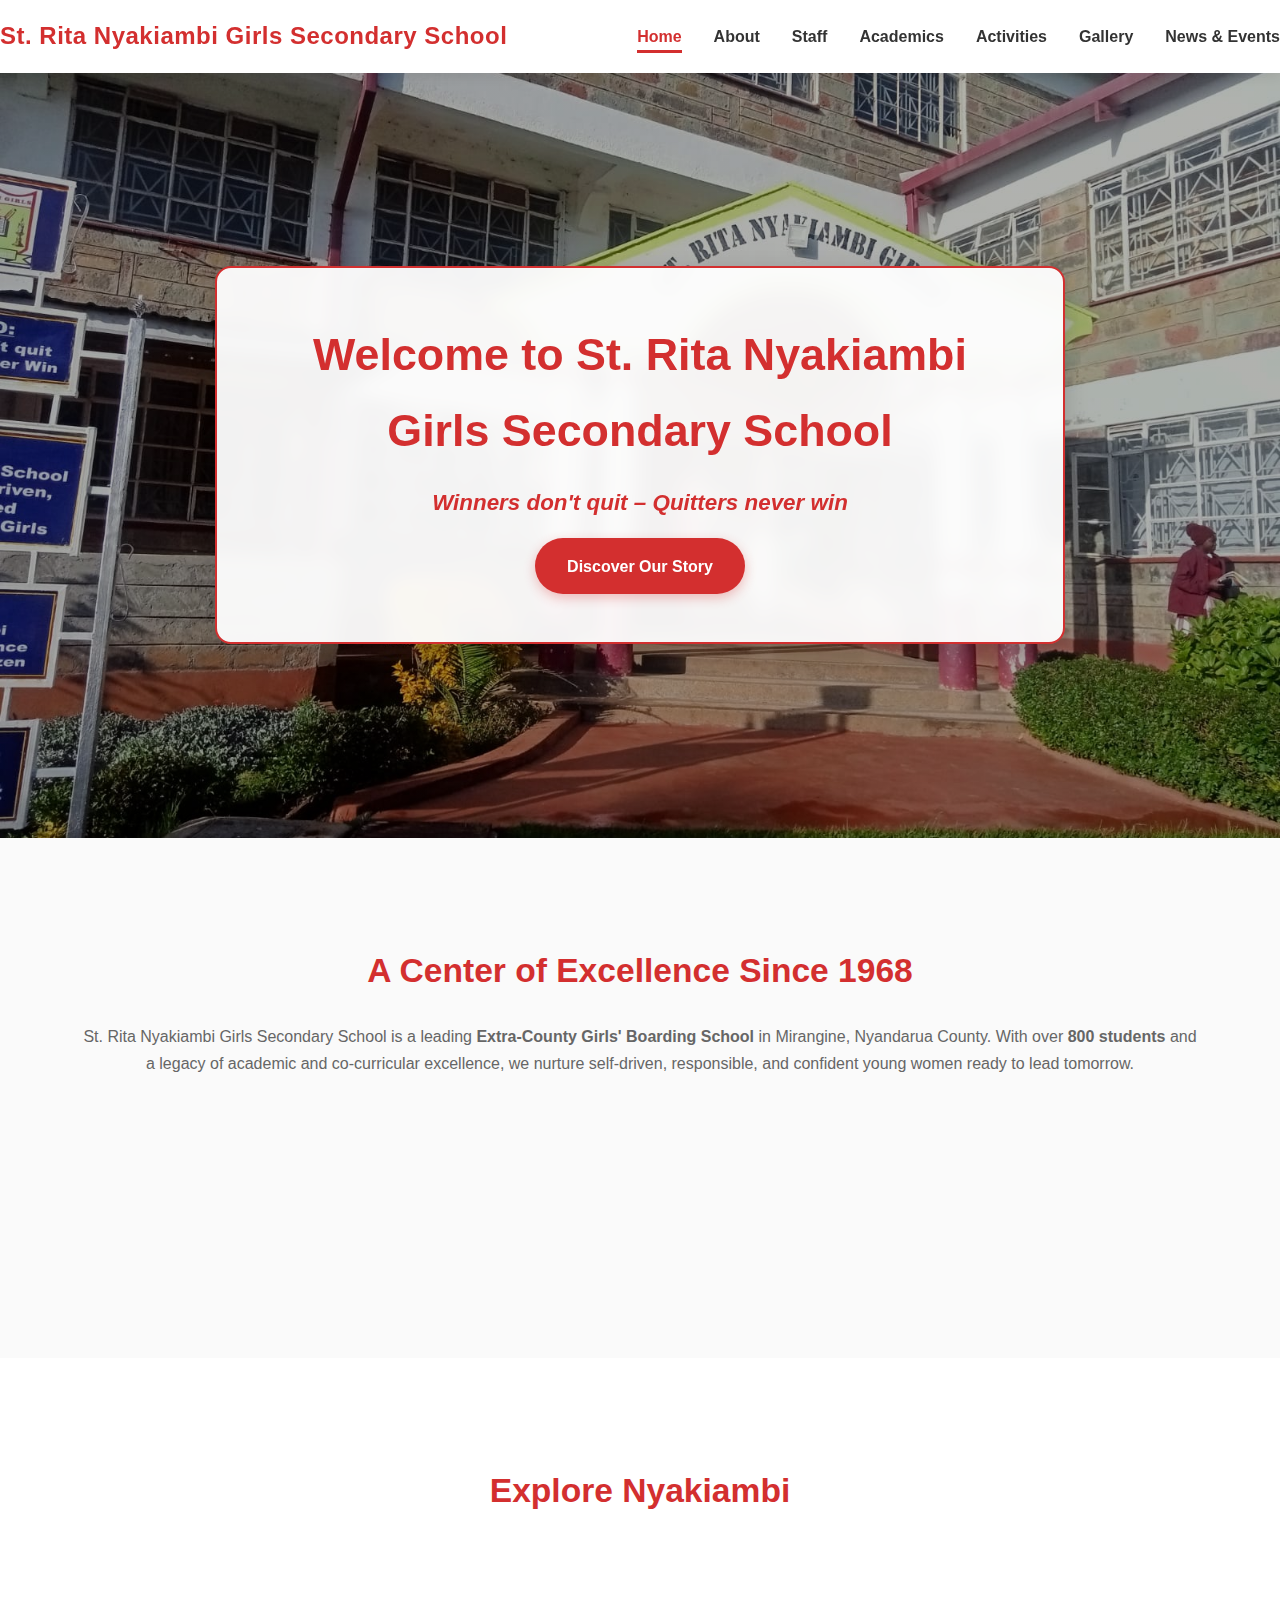
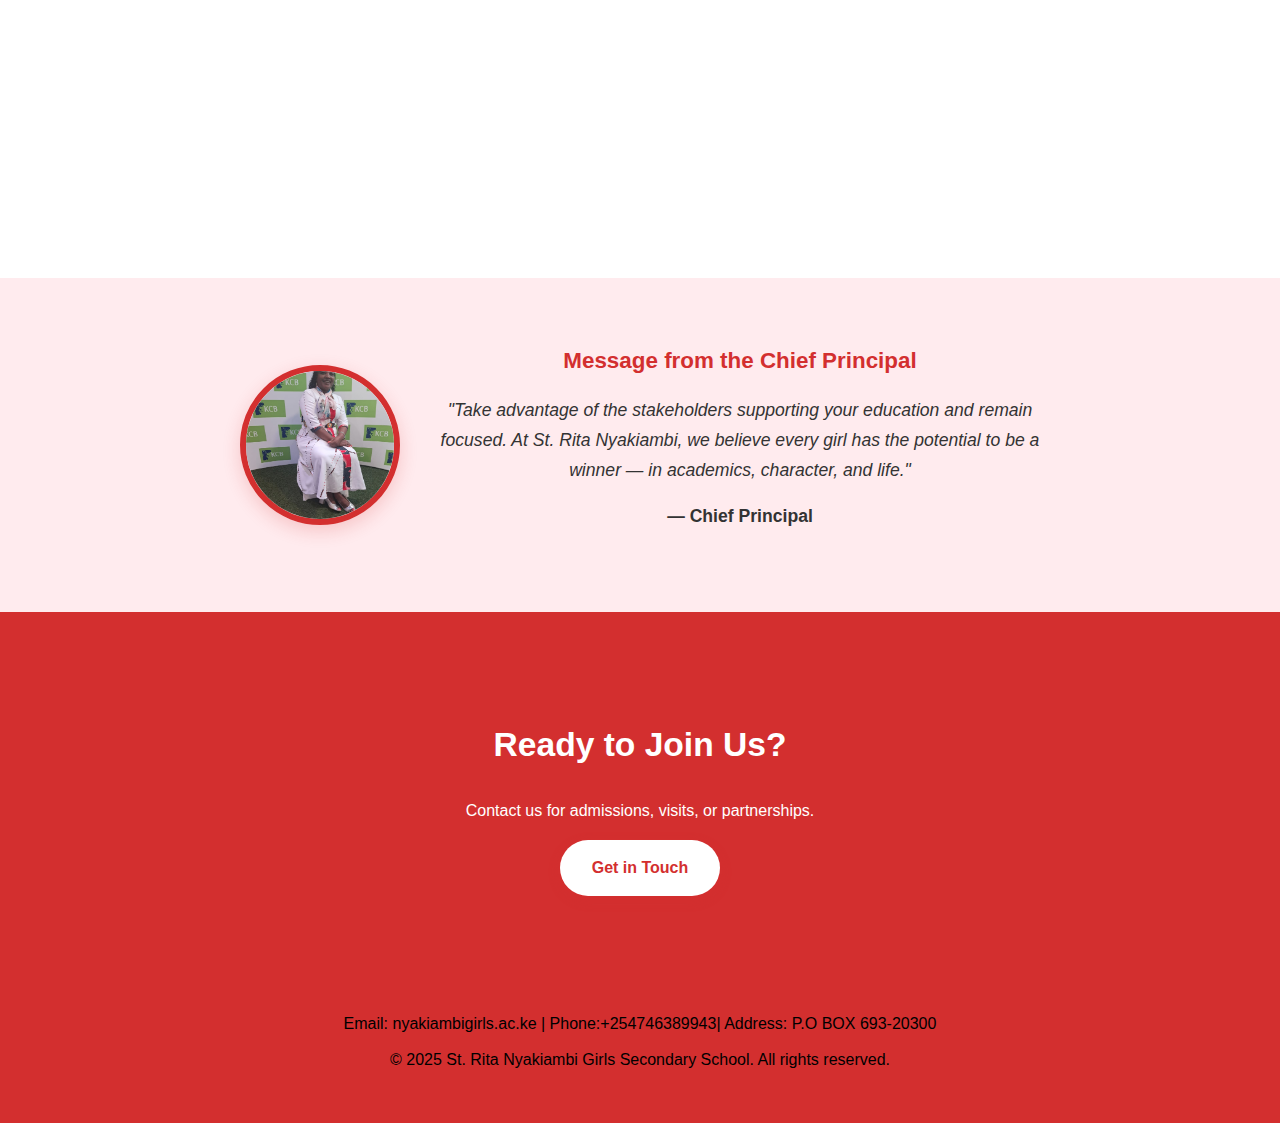
<file: index.html>
<!DOCTYPE html>
<html lang="en">
<head>
    <meta charset="UTF-8">
    <meta name="viewport" content="width=device-width, initial-scale=1.0">
    <title>St. Rita Nyakiambi Girls Secondary School</title>
    <link rel="stylesheet" href="styles.css">
</head>
<body>
    <header>
        <nav>
            <div class="logo">St. Rita Nyakiambi Girls Secondary School</div>
            <span class="menu-toggle">☰</span>
            <ul>
                <li><a href="index.html" class="active">Home</a></li>
                <li><a href="about.html">About</a></li>
                <li><a href="staff.html">Staff</a></li>
                <li><a href="academics.html">Academics</a></li>
                <li><a href="activities.html">Activities</a></li>
                <li><a href="gallery.html">Gallery</a></li>
                <li><a href="news-events.html">News & Events</a></li>
            </ul>
        </nav>
    </header>

    <!-- HERO SECTION -->
    <section class="hero">
        <div class="hero-content">
            <h1>Welcome to St. Rita Nyakiambi Girls Secondary School</h1>
            <p class="motto">Winners don't quit – Quitters never win</p>
            <a href="about.html" class="btn">Discover Our Story</a>
        </div>
    </section>

    <!-- WELCOME SECTION -->
    <section class="welcome-section">
        <div class="container">
            <h2>A Center of Excellence Since 1968</h2>
            <p>
                St. Rita Nyakiambi Girls Secondary School is a leading <strong>Extra-County Girls' Boarding School</strong> in Mirangine, Nyandarua County. 
                With over <strong>800 students</strong> and a legacy of academic and co-curricular excellence, we nurture self-driven, responsible, and confident young women ready to lead tomorrow.
            </p>
            <div class="stats">
                <div class="stat">
                    <h3>5</h3>
                    <p>Academic Streams</p>
                </div>
                <div class="stat">
                    <h3>16</h3>
                    <p>Clubs & Societies</p>
                </div>
                <div class="stat">
                    <h3>5</h3>
                    <p>Sports Houses</p>
                </div>
                <div class="stat">
                    <h3>2025</h3>
                    <p>National Music Finalists</p>
                </div>
            </div>
        </div>
    </section>

    <!-- QUICK LINKS -->
    <section class="quick-links">
        <div class="container">
            <h2>Explore Nyakiambi</h2>
            <div class="links-grid">
                <a href="academics.html" class="link-card">
                    <img src="science.png" alt="Academics">
                    <h3>Academics</h3>
                    <p>STEM, Humanities, ICT & more</p>
                </a>
                <a href="activities.html" class="link-card">
                    <img src="DANCE.png" alt="Activities">
                    <h3>Co-Curricular</h3>
                    <p>Sports, Drama, Clubs</p>
                </a>
                <a href="staff.html" class="link-card">
                    <img src="principal.png" alt="Staff">
                    <h3>Our Staff</h3>
                    <p>Dedicated educators & leaders</p>
                </a>
                <a href="gallery.html" class="link-card">
                    <img src="receiving.trophy.png" alt="Gallery">
                    <h3>Gallery</h3>
                    <p>Memories & Achievements</p>
                </a>
            </div>
        </div>
    </section>

    <!-- PRINCIPAL'S MESSAGE -->
    <section class="principal-message">
        <div class="container">
            <div class="message-content">
                <img src="principal.png" alt="Chief Principal" class="principal-img">
                <div>
                    <h3>Message from the Chief Principal</h3>
                    <p>
                        <em>"Take advantage of the stakeholders supporting your education and remain focused. At St. Rita Nyakiambi, we believe every girl has the potential to be a winner — in academics, character, and life."</em>
                    </p>
                    <p><strong>— Chief Principal</strong></p>
                </div>
            </div>
        </div>
    </section>

    <!-- CALL TO ACTION -->
    <section class="cta-section">
        <div class="container">
            <h2>Ready to Join Us?</h2>
            <p>Contact us for admissions, visits, or partnerships.</p>
            <a href="mailto:nyakiambigirls.ac.ke" class="btn">Get in Touch</a>
        </div>
    </section>

    <!-- FOOTER -->
    <footer>
        <div class="footer-content">
            <p>Email: nyakiambigirls.ac.ke | Phone:+254746389943| Address: P.O BOX 693-20300</p>
            <p>© 2025 St. Rita Nyakiambi Girls Secondary School. All rights reserved.</p>
        </div>
    </footer>

    <script src="script.js"></script>
</body>
</html>
</file>
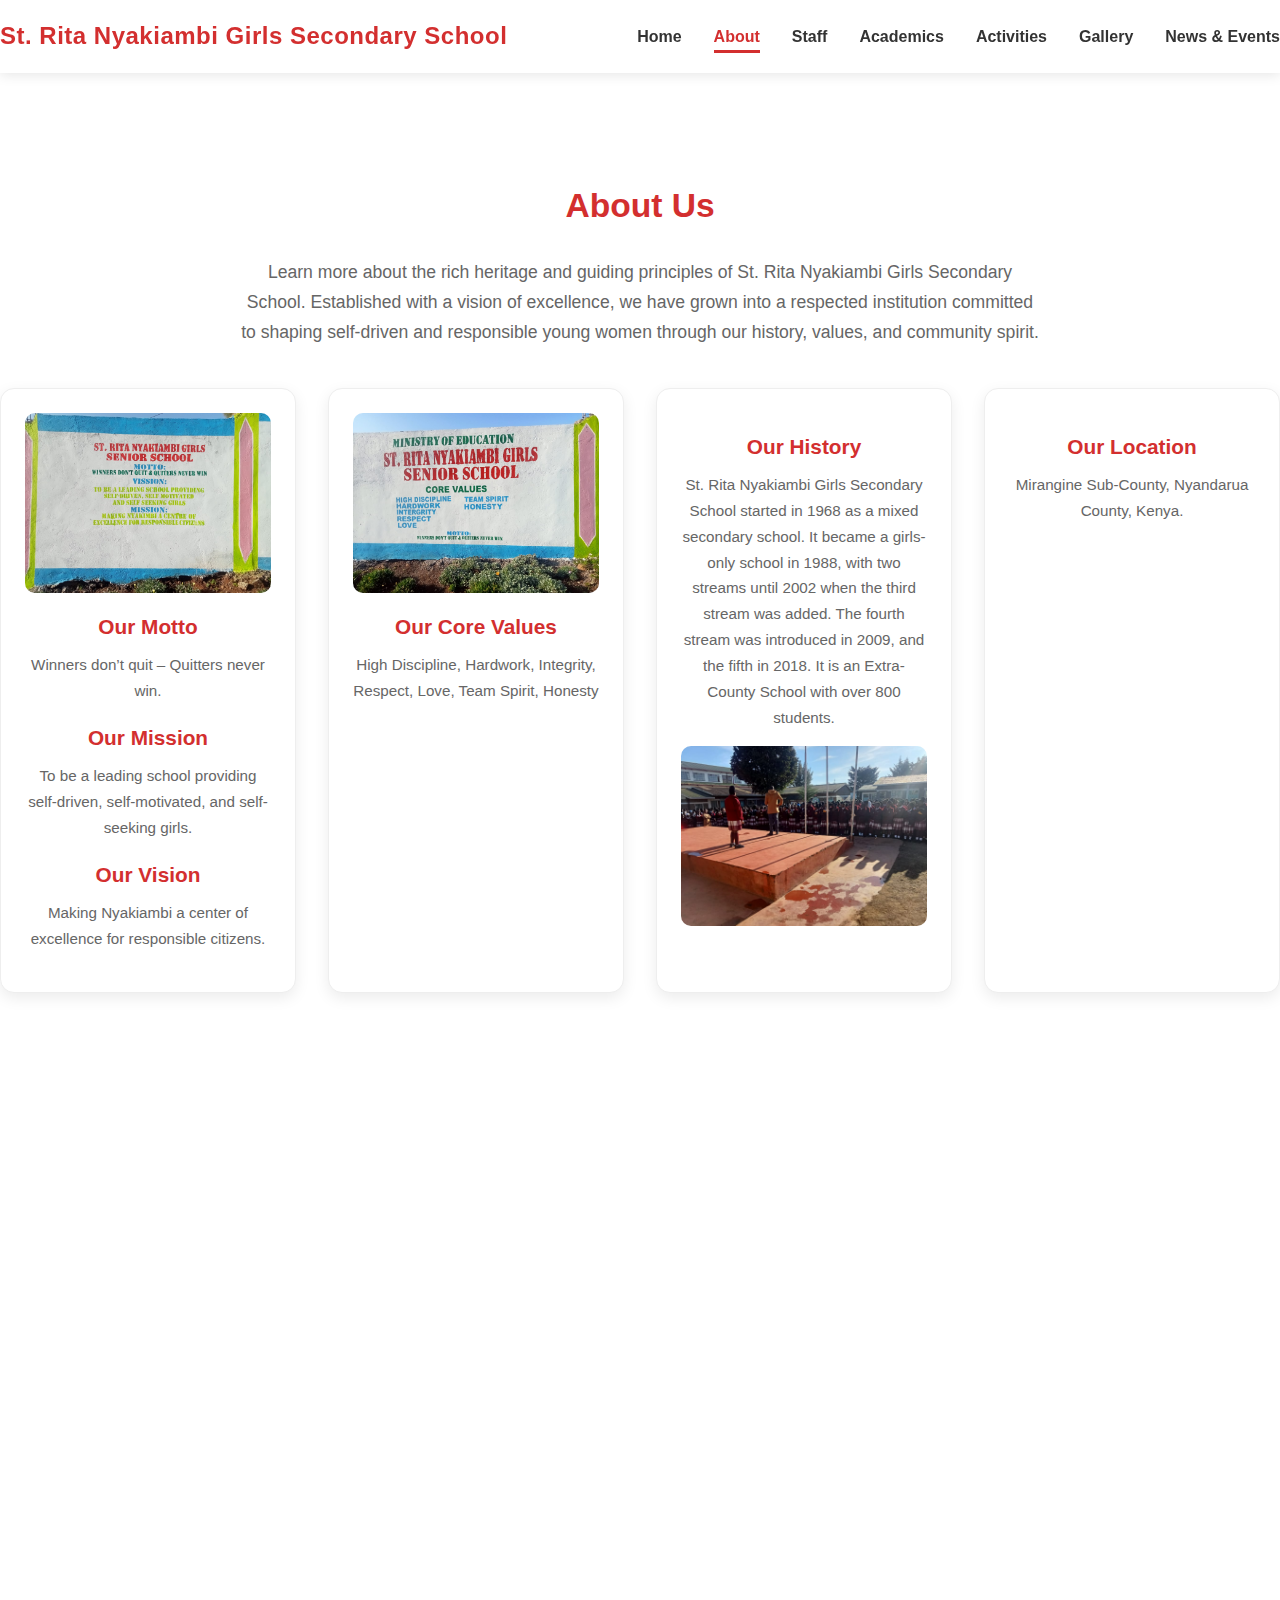
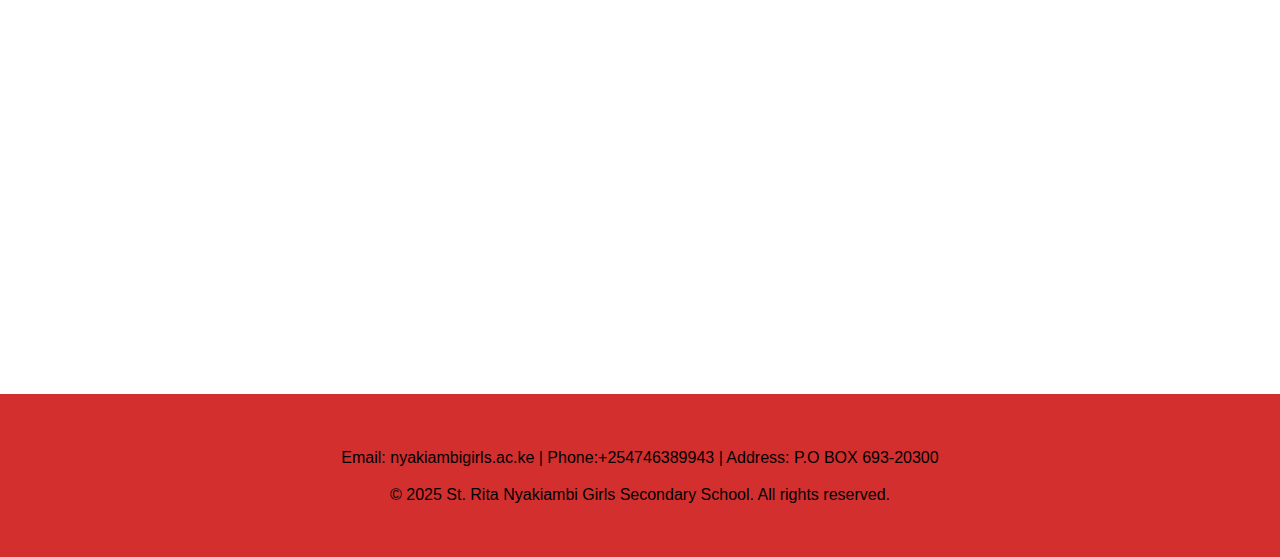
<file: about.html>
<!DOCTYPE html>
<html lang="en">
<head>
    <meta charset="UTF-8">
    <meta name="viewport" content="width=device-width, initial-scale=1.0">
    <title>About Us | St. Rita Nyakiambi Girls</title>
    <link rel="stylesheet" href="styles.css">
</head>
<body>
    <header>
        <nav>
            <div class="logo">St. Rita Nyakiambi Girls Secondary School</div>
            <ul>
                <li><a href="index.html">Home</a></li>
                <li><a href="about.html" class="active">About</a></li>
                <li><a href="staff.html">Staff</a></li>
                <li><a href="academics.html">Academics</a></li>
                <li><a href="activities.html">Activities</a></li>
                <li><a href="gallery.html">Gallery</a></li>
                <li><a href="news-events.html">News & Events</a></li>
            </ul>
        </nav>
    </header>

    <section id="about">
        <h2>About Us</h2>
        <p class="intro">Learn more about the rich heritage and guiding principles of St. Rita Nyakiambi Girls Secondary School. Established with a vision of excellence, we have grown into a respected institution committed to shaping self-driven and responsible young women through our history, values, and community spirit.</p>
        <div class="content">
            <div class="card">
                <img src="nyakiambi.moto.jpg" alt="Motto Symbol">
                <h3>Our Motto</h3>
                <p>Winners don’t quit – Quitters never win.</p>
                <h3>Our Mission</h3>
                <p>To be a leading school providing self-driven, self-motivated, and self-seeking girls.</p>
                <h3>Our Vision</h3>
                <p>Making Nyakiambi a center of excellence for responsible citizens.</p>
            </div>
            <div class="card">
                <img src="nyakiambi.core.values.jpg" alt="Core Values">
                <h3>Our Core Values</h3>
                <p>High Discipline, Hardwork, Integrity, Respect, Love, Team Spirit, Honesty</p>
            </div>
            <div class="card">
                <h3>Our History</h3>
                <p>St. Rita Nyakiambi Girls Secondary School started in 1968 as a mixed secondary school. It became a girls-only school in 1988, with two streams until 2002 when the third stream was added. The fourth stream was introduced in 2009, and the fifth in 2018. It is an Extra-County School with over 800 students.</p>
                <img src="assembly.jpg" alt="School History">
            </div>
            <div class="card">
                <h3>Our Location</h3>
                <p>Mirangine Sub-County, Nyandarua County, Kenya.</p>
                <iframe src="https://www.google.com/maps/embed?pb=!1m18!1m12!1m3!1d15952.02814435258!2d36.23216095!3d-0.1839862!2m3!1f0!2f0!3f0!3m2!1i1024!2i768!4f13.1!3m3!1m2!1s0x1829e9f45964e96f%3A0xaf67ac8776f6a59c!2sNyakiambi%20Girls%20Secondary%20School!5e0!3m2!1sen!2ske!4v1695740540000!5m2!1sen!2ske" width="100%" height="200" style="border:0;" allowfullscreen="" loading="lazy"></iframe>
            </div>
            <div class="card">
                <img src="nyakiambi.prayer.jpg" alt="Prayer Image">
            </div>
            <div class="card anthem-card">
                <div class="anthem-content">
                    <h3>Our School Anthem</h3>
                    <p>
                        Precious and prestigious Nyakiambi<br>
                        A place ladies ought to admire<br>
                        Providing wholesome education<br>
                        With integrity, hard work and confidence<br>
                        With full-time motivation, we believe we will never quit x2<br>
                        Quitters don’t win being our motto<br>
                        Believing in ourselves and our mentors<br>
                        With Faith and trust in our God<br>
                        Always we fight to be winners<br>
                        Precious ooh precious<br>
                        We are winners for we never quit<br>
                        Nyakiambi you are precious<br>
                        Oh precious<br>
                        We are winners for we never quit
                    </p>
                </div>
            </div>
        </div>
    </section>

    <footer>
        <div class="footer-content">
            <p>Email: nyakiambigirls.ac.ke | Phone:+254746389943 | Address: P.O BOX 693-20300</p>
            <p>© 2025 St. Rita Nyakiambi Girls Secondary School. All rights reserved.</p>
        </div>
    </footer>

    <script src="script.js"></script>
</body>
</html>
</file>
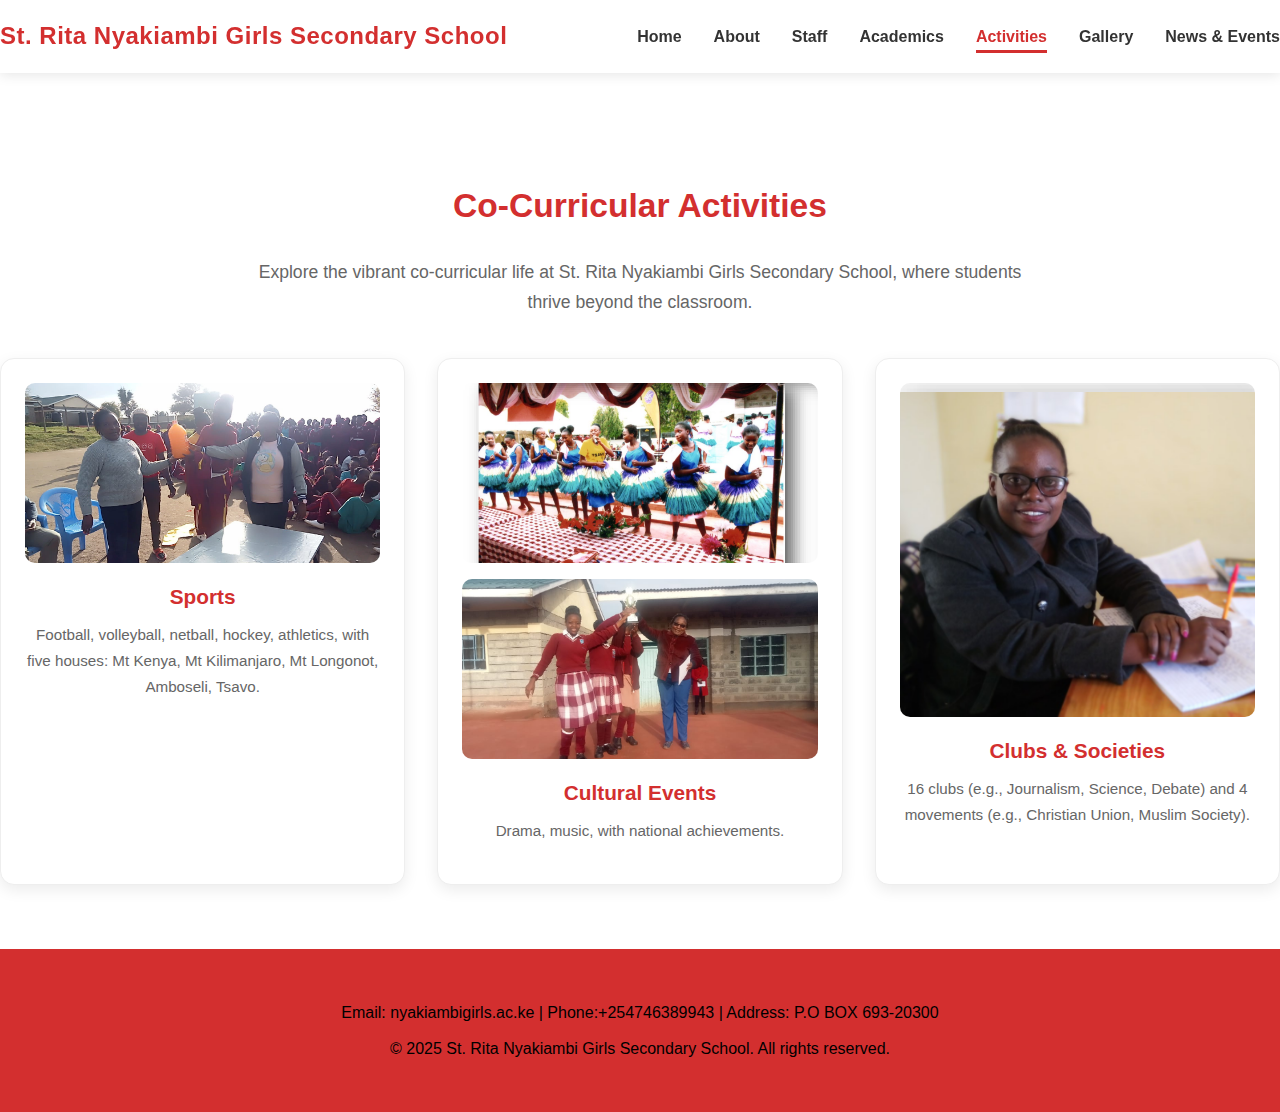
<file: activities.html>
<!DOCTYPE html>
<html lang="en">
<head>
    <meta charset="UTF-8">
    <meta name="viewport" content="width=device-width, initial-scale=1.0">
    <title>Activities | St. Rita Nyakiambi Girls</title>
    <link rel="stylesheet" href="styles.css">
</head>
<body>
    <header>
        <nav>
            <div class="logo">St. Rita Nyakiambi Girls Secondary School</div>
            <ul>
                <li><a href="index.html">Home</a></li>
                <li><a href="about.html">About</a></li>
                <li><a href="staff.html">Staff</a></li>
                <li><a href="academics.html">Academics</a></li>
                <li><a href="activities.html" class="active">Activities</a></li>
                <li><a href="gallery.html">Gallery</a></li>
                <li><a href="news-events.html">News & Events</a></li>
            </ul>
        </nav>
    </header>

    <section id="activities">
        <h2>Co-Curricular Activities</h2>
        <p class="intro">Explore the vibrant co-curricular life at St. Rita Nyakiambi Girls Secondary School, where students thrive beyond the classroom.</p>
        <div class="content">
            <div class="card">
                <img src="awarding.houses.png" alt="Sports">
                <h3>Sports</h3>
                <p>Football, volleyball, netball, hockey, athletics, with five houses: Mt Kenya, Mt Kilimanjaro, Mt Longonot, Amboseli, Tsavo.</p>
            </div>
            <div class="card">
                <img src="DANCE.png" alt="Cultural Events">
                <img src="receiving.trophy.png" alt="Cultural Events">
                <h3>Cultural Events</h3>
                <p>Drama, music, with national achievements.</p>
            </div>
            <div class="card">
                <img style="height: 70%;" src="clubs.png" alt="Clubs & Societies">
                <h3>Clubs & Societies</h3>
                <p>16 clubs (e.g., Journalism, Science, Debate) and 4 movements (e.g., Christian Union, Muslim Society).</p>
            </div>
        </div>
    </section>

    <footer>
        <div class="footer-content">
            <p>Email: nyakiambigirls.ac.ke | Phone:+254746389943 | Address: P.O BOX 693-20300</p>
            <p>© 2025 St. Rita Nyakiambi Girls Secondary School. All rights reserved.</p>
        </div>
    </footer>

    <script src="script.js"></script>
</body>
</html>
</file>
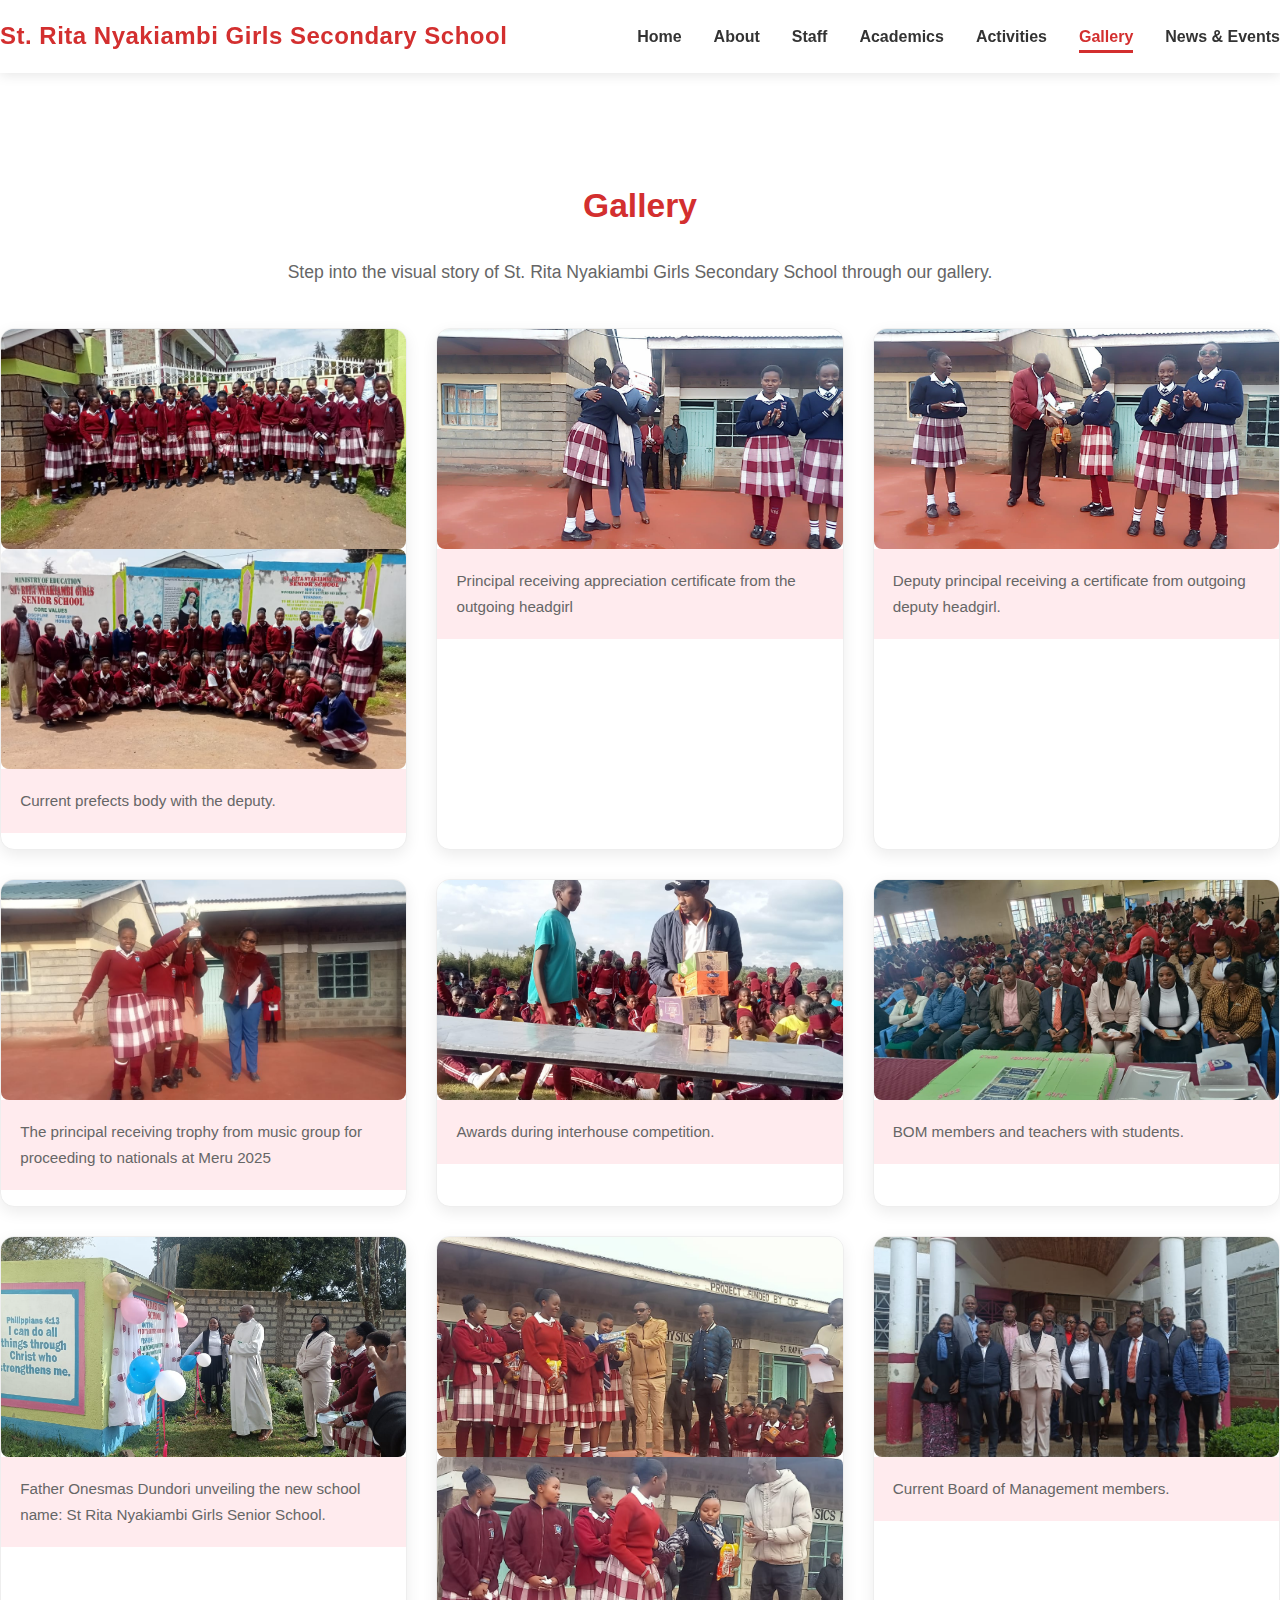
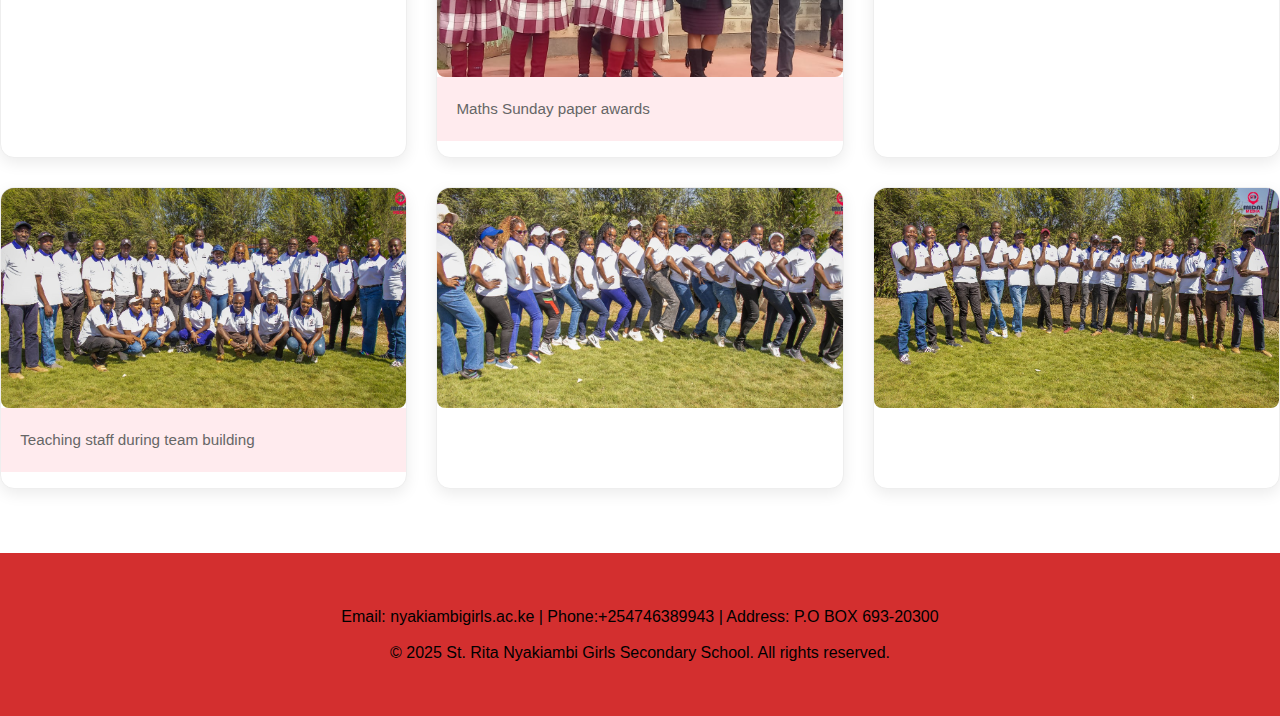
<file: gallery.html>
<!DOCTYPE html>
<html lang="en">
<head>
    <meta charset="UTF-8">
    <meta name="viewport" content="width=device-width, initial-scale=1.0">
    <title>Gallery | St. Rita Nyakiambi Girls</title>
    <link rel="stylesheet" href="styles.css">
</head>
<body>
    <header>
        <nav>
            <div class="logo">St. Rita Nyakiambi Girls Secondary School</div>
            <ul>
                <li><a href="index.html">Home</a></li>
                <li><a href="about.html">About</a></li>
                <li><a href="staff.html">Staff</a></li>
                <li><a href="academics.html">Academics</a></li>
                <li><a href="activities.html">Activities</a></li>
                <li><a href="gallery.html" class="active">Gallery</a></li>
                <li><a href="news-events.html">News & Events</a></li>
            </ul>
        </nav>
    </header>

    <section id="gallery">
        <h2>Gallery</h2>
        <p class="intro">Step into the visual story of St. Rita Nyakiambi Girls Secondary School through our gallery.</p>
        <div class="gallery-content">
            <div class="gallery-item">
                <img src="current.prefects.jpg" alt="Current Prefects">
                <img src="current.prefects.1.jpg" alt="Current Prefects">
                <p>Current prefects body with the deputy.</p>
            </div>
            <div class="gallery-item">
                <img src="headgirl.jpg" alt="Headgirl">
                <p>Principal receiving appreciation certificate from the outgoing headgirl</p>
            </div>
            <div class="gallery-item">
                <img src="deputy.headgirl.png" alt="Deputy Headgirl">
                <p>Deputy principal receiving a certificate from outgoing deputy headgirl.</p>
            </div>
            <div class="gallery-item">
                <img src="receiving.trophy.png" alt="Trophy">
                <p>The principal receiving trophy from music group for proceeding to nationals at Meru 2025</p>
            </div>
            <div class="gallery-item">
                <img src="awarding.interhouse.jpg" alt="Awards">
                <p>Awards during interhouse competition.</p>
            </div>
            <div class="gallery-item">
                <img src="B.O.M.and.students.jpg" alt="BOM and Students">
                <p>BOM members and teachers with students.</p>
            </div>
            <div class="gallery-item">
                <img src="Father.Onesmas.Dundori.jpg" alt="Unveiling">
                <p>Father Onesmas Dundori unveiling the new school name: St Rita Nyakiambi Girls Senior School.</p>
            </div>
            <div class="gallery-item">
                <img src="sunday.awards.png" alt="Maths Awards">
                <img src="sunday.awards1.png" alt="Maths Awards">
                <p>Maths Sunday paper awards</p>
            </div>
            <div class="gallery-item">
                <img src="B.O.M.jpg" alt="BOM">
                <p>Current Board of Management members.</p>
            </div>
            <div class="gallery-item">
                <img src="Staff1.jpg" alt="Support Staff">
                <p>Teaching staff during team building</p>
            </div>
            <div class="gallery-item">
                <img src="staff7.jpg" alt="Staff">
            </div>
            <div class="gallery-item">
                <img src="staff9.jpg" alt="Staff">
            </div>
            
        </div>
    </section>

    <footer>
        <div class="footer-content">
            <p>Email: nyakiambigirls.ac.ke | Phone:+254746389943 | Address: P.O BOX 693-20300</p>
            <p>© 2025 St. Rita Nyakiambi Girls Secondary School. All rights reserved.</p>
        </div>
    </footer>

    <script src="script.js"></script>
</body>
</html>
</file>
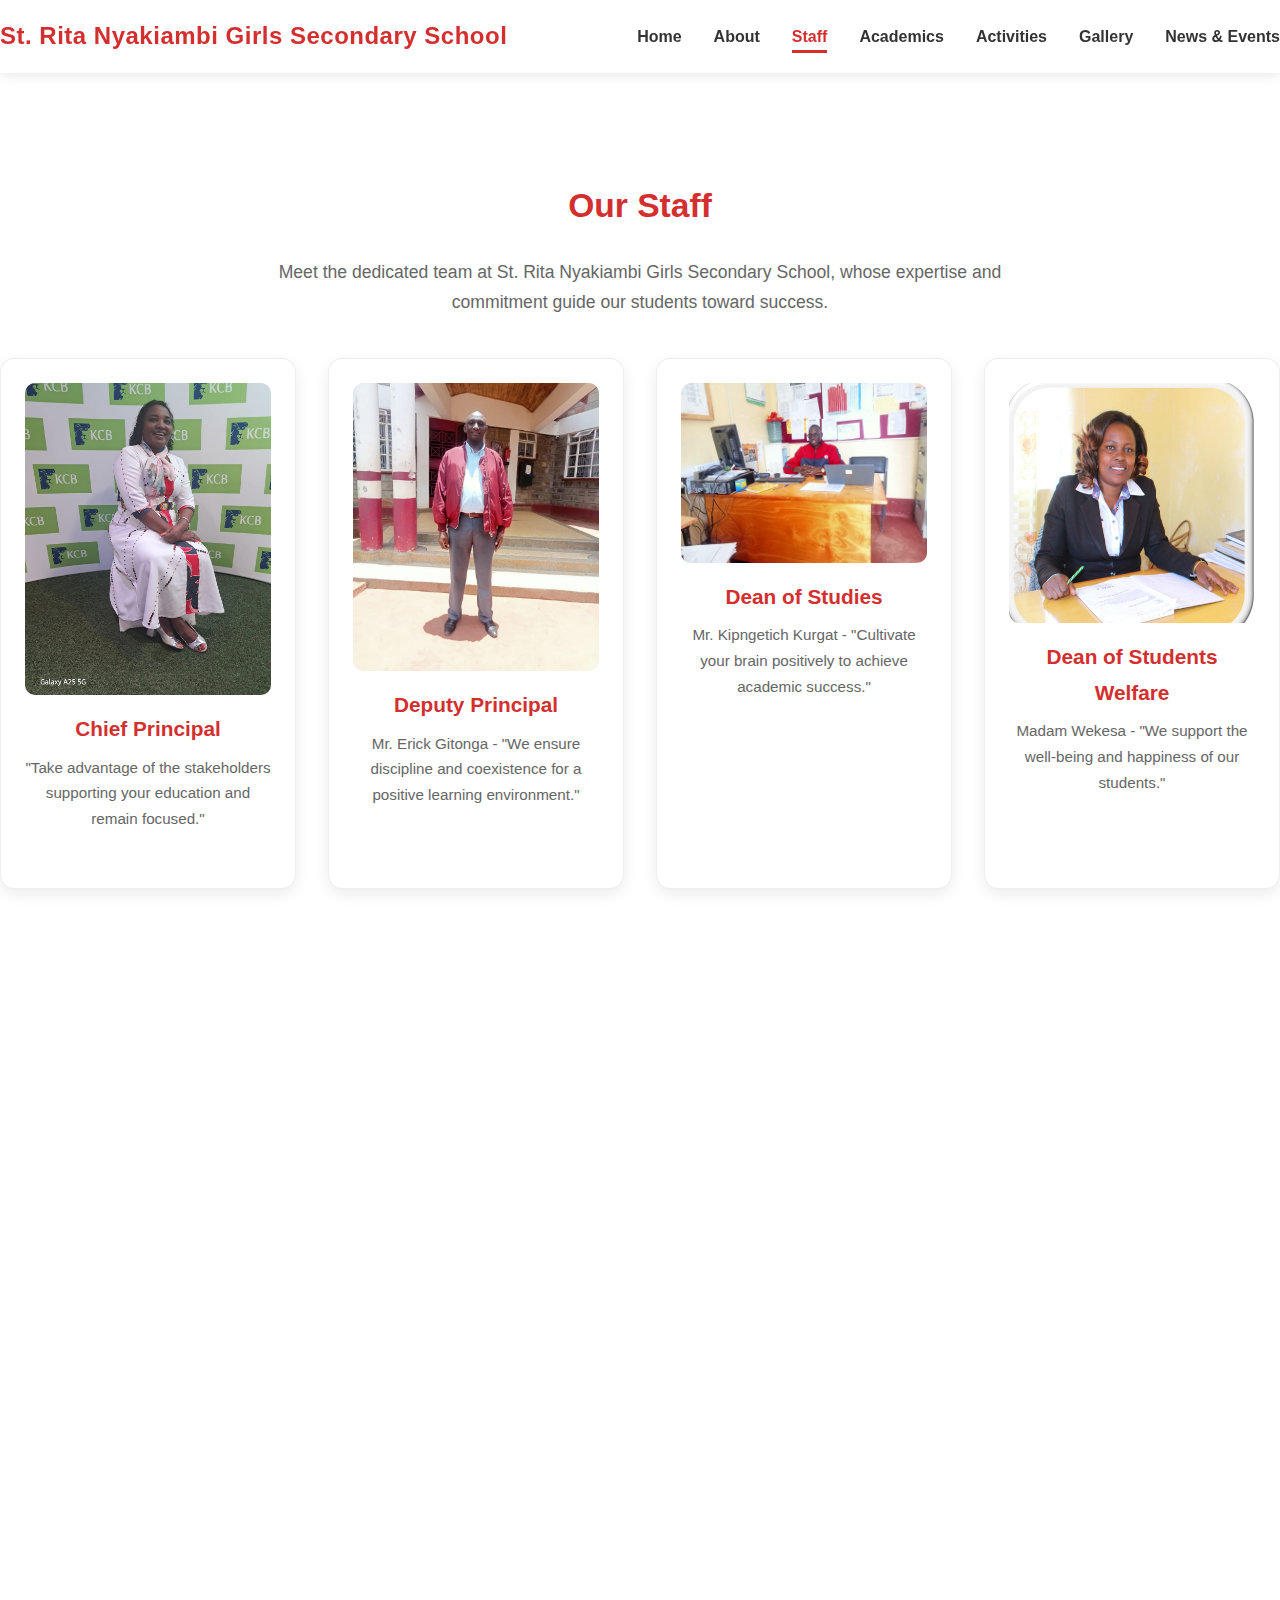
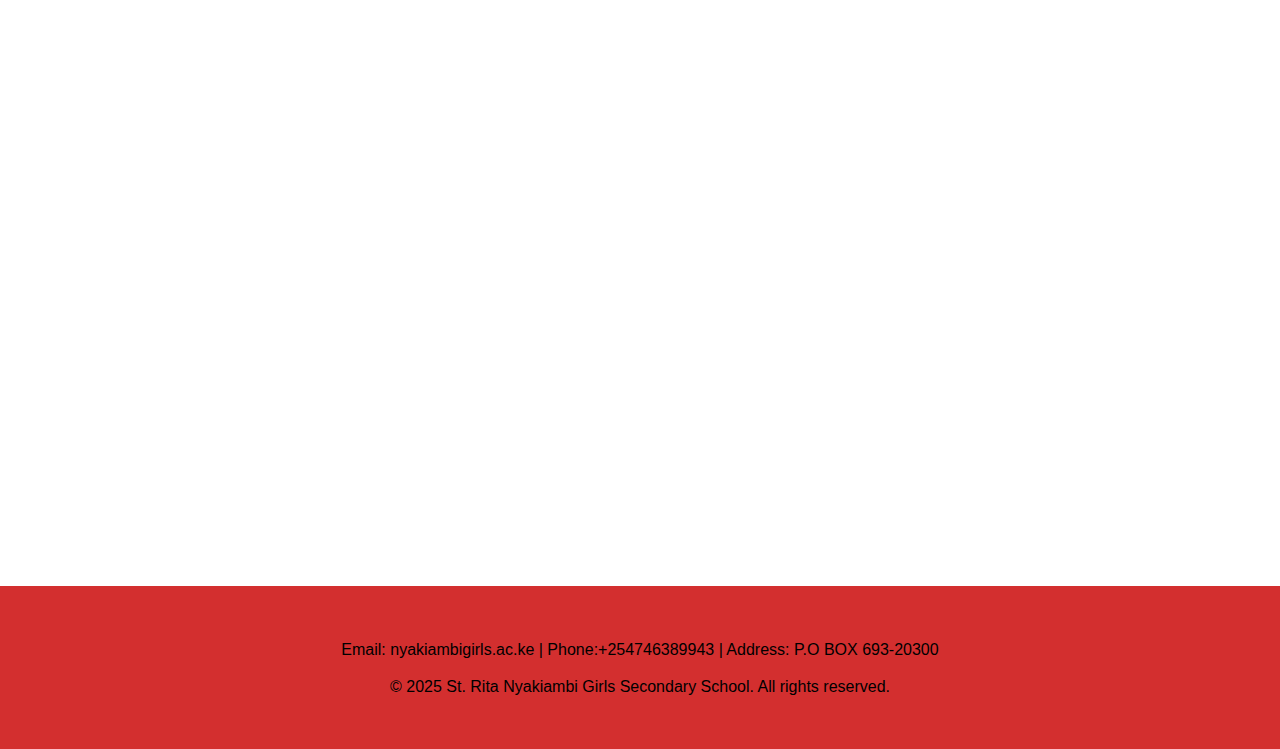
<file: staff.html>
<!DOCTYPE html>
<html lang="en">
<head>
    <meta charset="UTF-8">
    <meta name="viewport" content="width=device-width, initial-scale=1.0">
    <title>Staff | St. Rita Nyakiambi Girls</title>
    <link rel="stylesheet" href="styles.css">
</head>
<body>
    <header>
        <nav>
            <div class="logo">St. Rita Nyakiambi Girls Secondary School</div>
            <ul>
                <li><a href="index.html">Home</a></li>
                <li><a href="about.html">About</a></li>
                <li><a href="staff.html" class="active">Staff</a></li>
                <li><a href="academics.html">Academics</a></li>
                <li><a href="activities.html">Activities</a></li>
                <li><a href="gallery.html">Gallery</a></li>
                <li><a href="news-events.html">News & Events</a></li>
            </ul>
        </nav>
    </header>

    <section id="staff">
        <h2>Our Staff</h2>
        <p class="intro">Meet the dedicated team at St. Rita Nyakiambi Girls Secondary School, whose expertise and commitment guide our students toward success.</p>
        <div class="content">
            <div class="card">
                <img style="height: 65%;width=100%"; src="principal.png" alt="Chief Principal">
                <h3>Chief Principal</h3>
                <p>"Take advantage of the stakeholders supporting your education and remain focused."</p>
            </div>
            <div class="card">
                <img style="height: 60%;width: 100%;" src="deputy.png" alt="Deputy Principal">
                <h3>Deputy Principal</h3>
                <p>Mr. Erick Gitonga - "We ensure discipline and coexistence for a positive learning environment."</p>
            </div>
            <div class="card">
                <img src="dean.png" alt="Dean of Studies">
                <h3>Dean of Studies</h3>
                <p>Mr. Kipngetich Kurgat - "Cultivate your brain positively to achieve academic success."</p>
            </div>
            <div class="card">
                <img style="height: 50%;width: 100%;" src="madam.wekesa.png" alt="Dean of Students Welfare">
                <h3>Dean of Students Welfare</h3>
                <p>Madam Wekesa - "We support the well-being and happiness of our students."</p>
            </div>
            <div class="card">
                <img style="height: 50%;width: 100%;" src="boarding mistress.png" alt="Boarding Mistress">
                <h3>Boarding Mistress</h3>
                <p>Kezia ndiritu wanjiku - "We promote neatness and cohesion in our dormitories."</p>
            </div>
            <div class="card">
                <img style="height: 50%;width: 100%;" src="ICT.png" alt="Head of ICT/STEM">
                <h3>Head of ICT/STEM</h3>
                <p>Mr. Douglas Ombati - "Embracing ICT prepares students for the future."</p>
            </div>
            <div class="card">
                <img style="height: 70%;width: 100%;" src="displine.png" alt="Head of Discipline">
                <h3>Head of Discipline</h3>
                <p>Mr. Mwangi - "Discipline is the gateway to prestigious careers."</p>
            </div>
            <div class="card">
                <img style="height: 60%;width: 100%;" src="co-curricular.png" alt="Head of Co-Curricular">
                <h3>Head of Co-Curricular</h3>
                <p>Douglas mutuma Gitonga. - "Nyakiambi bakes talents to the highest standards."</p>
            </div>
            <div class="card">
                <img style="height: 60%;width: 100%;" src="carreers.png" alt="Head of Careers">
                <h3>Head of Careers</h3>
                <p>Md. Kirinya - "Work towards achieving your dream careers."</p>
            </div>
            <div class="card">
                <img src="support.staff.png" alt="Support Staff">
                <h3>Support Staff</h3>
                <p>Includes school secretary, bursar, driver, matrons, clinical officer, nurse, and security team.</p>
            </div>
            <div class="card">
                <img src="B.O.M.jpg" alt="Board of Management">
                <h3>Board of Management</h3>
                <p>Dedicated leaders guiding the school's vision and growth.</p>
            </div>
        </div>
    </section>

    <footer>
        <div class="footer-content">
            <p>Email: nyakiambigirls.ac.ke | Phone:+254746389943 | Address: P.O BOX 693-20300</p>
            <p>© 2025 St. Rita Nyakiambi Girls Secondary School. All rights reserved.</p>
        </div>
    </footer>

    <script src="script.js"></script>
</body>
</html>
</file>
<file: styles.css>
/* ========================================
   ROOT COLORS - RED & WHITE ONLY
   ======================================== */
:root {
    --red: #D32F2F;
    --white: #FFFFFF;
    --light-bg: #FAFAFA;
    --text-dark: #333333;
    --text-light: #666666;
    --border: #EEEEEE;
}

/* ========================================
   RESET & BASE STYLES
   ======================================== */
*, *::before, *::after {
    margin: 0;
    padding: 0;
    box-sizing: border-box;
}

html {
    scroll-behavior: smooth;
    font-size: 16px;
}

body {
    font-family: 'Segoe UI', Tahoma, Geneva, Verdana, sans-serif;
    line-height: 1.7;
    color: var(--text-dark);
    background-color: var(--white);
}

img, video {
    max-width: 100%;
    height: auto;
    display: block;
    border-radius: 8px;
}

a {
    text-decoration: none;
    color: inherit;
}

ul {
    list-style: none;
}

.container {
    width: 90%;
    max-width: 1200px;
    margin: 0 auto;
    padding: 0 1rem;
}

/* ========================================
   TYPOGRAPHY
   ======================================== */
h1, h2, h3 {
    font-weight: 700;
    color: var(--red);
    margin-bottom: 1rem;
}

h1 {
    font-size: 2.8rem;
    color: var(--red);
    text-shadow: none;
}

h2 {
    font-size: 2.1rem;
    text-align: center;
    margin: 2.5rem 0 1.5rem;
}

h3 {
    font-size: 1.4rem;
    color: var(--red);
}

p {
    margin-bottom: 1rem;
    font-size: 1rem;
    color: var(--text-light);
}

.motto {
    font-style: italic;
    font-size: 1.4rem;
    color: var(--red);
    margin: 1rem 0;
    font-weight: 600;
}

/* ========================================
   BUTTONS
   ======================================== */
.btn {
    display: inline-block;
    background: var(--red);
    color: var(--white);
    padding: 0.9rem 2rem;
    border-radius: 50px;
    font-weight: 600;
    font-size: 1rem;
    text-align: center;
    transition: all 0.3s ease;
    box-shadow: 0 4px 12px rgba(211, 47, 47, 0.3);
    border: none;
    cursor: pointer;
}

.btn:hover {
    background: #B71C1C;
    transform: translateY(-3px);
    box-shadow: 0 8px 20px rgba(211, 47, 47, 0.4);
}

/* ========================================
   HEADER & NAVIGATION
   ======================================== */
header {
    background: var(--white);
    box-shadow: 0 2px 12px rgba(0, 0, 0, 0.1);
    position: sticky;
    top: 0;
    z-index: 1000;
}

nav {
    display: flex;
    justify-content: space-between;
    align-items: center;
    padding: 1rem 0;
}

.logo {
    font-size: 1.5rem;
    font-weight: 800;
    color: var(--red);
    letter-spacing: 0.5px;
}

nav ul {
    display: flex;
    gap: 2rem;
}

nav ul li a {
    font-weight: 600;
    color: var(--text-dark);
    padding: 0.5rem 0;
    position: relative;
    transition: color 0.3s;
}

nav ul li a::after {
    content: '';
    position: absolute;
    width: 0;
    height: 3px;
    background: var(--red);
    bottom: 0;
    left: 0;
    transition: width 0.3s;
}

nav ul li a:hover,
nav ul li a.active {
    color: var(--red);
}

nav ul li a:hover::after,
nav ul li a.active::after {
    width: 100%;
}

.menu-toggle {
    display: none;
    font-size: 1.8rem;
    color: var(--red);
    cursor: pointer;
}

/* ========================================
   HERO SECTION - FIXED TEXT VISIBILITY
   ======================================== */
.hero {
    position: relative;
    height: 85vh;
    min-height: 500px;
    background: linear-gradient(rgba(0, 0, 0, 0.3), rgba(0, 0, 0, 0.3)), url('Nyakiambi.school.jpg') center/cover no-repeat;
    display: flex;
    align-items: center;
    justify-content: center;
    text-align: center;
    color: var(--red);
}

.hero-content {
    background: rgba(255, 255, 255, 0.95); /* ← FIXED: Clear white overlay */
    color: var(--red);
    padding: 3rem;
    border-radius: 16px;
    max-width: 850px;
    backdrop-filter: blur(8px);
    box-shadow: 0 8px 25px rgba(0, 0, 0, 0.15);
    border: 2px solid var(--red);
}

/* ========================================
   SECTIONS
   ======================================== */
section {
    padding: 4rem 0;
}

.intro {
    text-align: center;
    max-width: 800px;
    margin: 0 auto 2.5rem;
    font-size: 1.1rem;
    color: var(--text-light);
}

/* Cards Grid */
.content {
    display: grid;
    grid-template-columns: repeat(auto-fit, minmax(280px, 1fr));
    gap: 2rem;
    margin-top: 2rem;
}

.card {
    background: var(--white);
    border-radius: 14px;
    overflow: hidden;
    box-shadow: 0 5px 15px rgba(0, 0, 0, 0.08);
    transition: all 0.3s ease;
    text-align: center;
    padding: 1.5rem;
    border: 1px solid var(--border);
}

.card:hover {
    transform: translateY(-10px);
    box-shadow: 0 15px 30px rgba(211, 47, 47, 0.15);
    border-color: var(--red);
}

.card img {
    width: 100%;
    height: 180px;
    object-fit: cover;
    border-radius: 10px;
    margin-bottom: 1rem;
}

.card h3 {
    margin: 1rem 0 0.5rem;
    font-size: 1.3rem;
}

.card p {
    font-size: 0.95rem;
    color: var(--text-light);
}

/* Anthem Card */
.anthem-card {
    grid-column: 1 / -1;
    background: #FFEBEE;
    padding: 2.5rem;
    border-left: 6px solid var(--red);
}

.anthem-card p {
    font-style: italic;
    line-height: 2;
    color: var(--red);
    text-align: left;
    font-size: 1.05rem;
}

/* ========================================
   HOME PAGE SPECIFIC
   ======================================== */
.welcome-section {
    background: var(--light-bg);
    text-align: center;
    padding: 4rem 0;
}

.stats {
    display: flex;
    justify-content: center;
    gap: 3rem;
    flex-wrap: wrap;
    margin: 2.5rem 0;
}

.stat {
    min-width: 110px;
}

.stat h3 {
    font-size: 3.2rem;
    color: var(--red);
    margin: 0;
}

.stat p {
    font-weight: 600;
    color: var(--text-dark);
    margin-top: 0.4rem;
}

.links-grid {
    display: grid;
    grid-template-columns: repeat(auto-fit, minmax(220px, 1fr));
    gap: 1.8rem;
    margin-top: 2rem;
}

.link-card {
    background: var(--white);
    padding: 2rem;
    border-radius: 14px;
    text-align: center;
    box-shadow: 0 4px 12px rgba(0,0,0,0.06);
    transition: 0.3s;
    border: 1px solid var(--border);
    text-decoration: none;
    color: var(--text-dark);
}

.link-card img {
    width: 70px;
    height: 70px;
    border-radius: 50%;
    object-fit: cover;
    margin: 0 auto 1rem;
    border: 4px solid var(--red);
}

.link-card h3 {
    font-size: 1.2rem;
    margin-bottom: 0.5rem;
}

.link-card:hover {
    transform: translateY(-6px);
    box-shadow: 0 12px 25px rgba(211, 47, 47, 0.12);
    border-color: var(--red);
}

.principal-message {
    background: #FFEBEE;
    padding: 4rem 0;
}

.message-content {
    display: flex;
    align-items: center;
    gap: 2.5rem;
    flex-wrap: wrap;
    justify-content: center;
    max-width: 900px;
    margin: 0 auto;
    text-align: center;
}

.principal-img {
    width: 160px;
    height: 160px;
    border-radius: 50%;
    object-fit: cover;
    border: 6px solid var(--red);
    box-shadow: 0 6px 18px rgba(211, 47, 47, 0.2);
}

.message-content p {
    font-size: 1.1rem;
    color: var(--text-dark);
    max-width: 600px;
}

.cta-section {
    background: var(--red);
    color: var(--white);
    text-align: center;
    padding: 4rem 0;
}

.cta-section h2, .cta-section p {
    color: var(--white);
}

.cta-section .btn {
    background: var(--white);
    color: var(--red);
    font-weight: 700;
}

.cta-section .btn:hover {
    background: #FFEBEE;
}

/* ========================================
   GALLERY
   ======================================== */
.gallery-content {
    display: grid;
    grid-template-columns: repeat(auto-fill, minmax(300px, 1fr));
    gap: 1.8rem;
}

.gallery-item {
    background: var(--white);
    border-radius: 14px;
    overflow: hidden;
    box-shadow: 0 5px 15px rgba(0,0,0,0.08);
    transition: 0.3s;
    border: 1px solid var(--border);
}

.gallery-item:hover {
    transform: scale(1.03);
    box-shadow: 0 12px 30px rgba(211, 47, 47, 0.15);
    border-color: var(--red);
}

.gallery-item img {
    width: 100%;
    height: 220px;
    object-fit: cover;
}

.gallery-item p {
    padding: 1.2rem;
    font-size: 0.95rem;
    color: var(--text-light);
    background: #FFEBEE;
}

/* ========================================
   VIDEOS
   ======================================== */
video {
    width: 100%;
    height: auto;
    border-radius: 8px;
    margin: 1rem 0;
    box-shadow: 0 4px 10px rgba(0,0,0,0.1);
}

/* ========================================
   FOOTER - BLACK TEXT ON RED
   ======================================== */
footer {
    background: var(--red);
    color: #000000; /* ← FIXED: Black text */
    text-align: center;
    padding: 2.5rem 0;
    font-size: 0.95rem;
}

.footer-content p {
    margin: 0.6rem 0;
    color: #000000; /* ← FIXED: Black text */
}

.footer-content a {
    color: #000000; /* ← FIXED: Black links */
    font-weight: 700;
    text-decoration: underline;
}

/* ========================================
   RESPONSIVE DESIGN
   ======================================== */
@media (max-width: 992px) {
    .hero h1 { font-size: 2.5rem; }
    nav ul { gap: 1.5rem; }
}

@media (max-width: 768px) {
    .menu-toggle { display: block; }

    nav ul {
        position: fixed;
        top: 70px;
        left: -100%;
        width: 100%;
        background: var(--white);
        flex-direction: column;
        padding: 1.5rem 0;
        box-shadow: 0 5px 15px rgba(0,0,0,0.1);
        transition: left 0.3s ease;
        border-top: 1px solid var(--border);
    }

    nav ul.show { left: 0; }

    nav ul li { text-align: center; padding: 0.8rem 0; }
    nav ul li a::after { display: none; }

    .hero { height: 70vh; }
    .hero h1 { font-size: 2.2rem; }

    .message-content { text-align: center; }
    .principal-img { width: 130px; height: 130px; }

    .stats { gap: 2rem; }
    .stat h3 { font-size: 2.5rem; }
}

@media (max-width: 480px) {
    .hero h1 { font-size: 1.9rem; }
    .btn { padding: 0.7rem 1.5rem; font-size: 0.95rem; }
    .stat h3 { font-size: 2.2rem; }
    .hero-content { padding: 2rem; margin: 0 1rem; }
}
</file>
